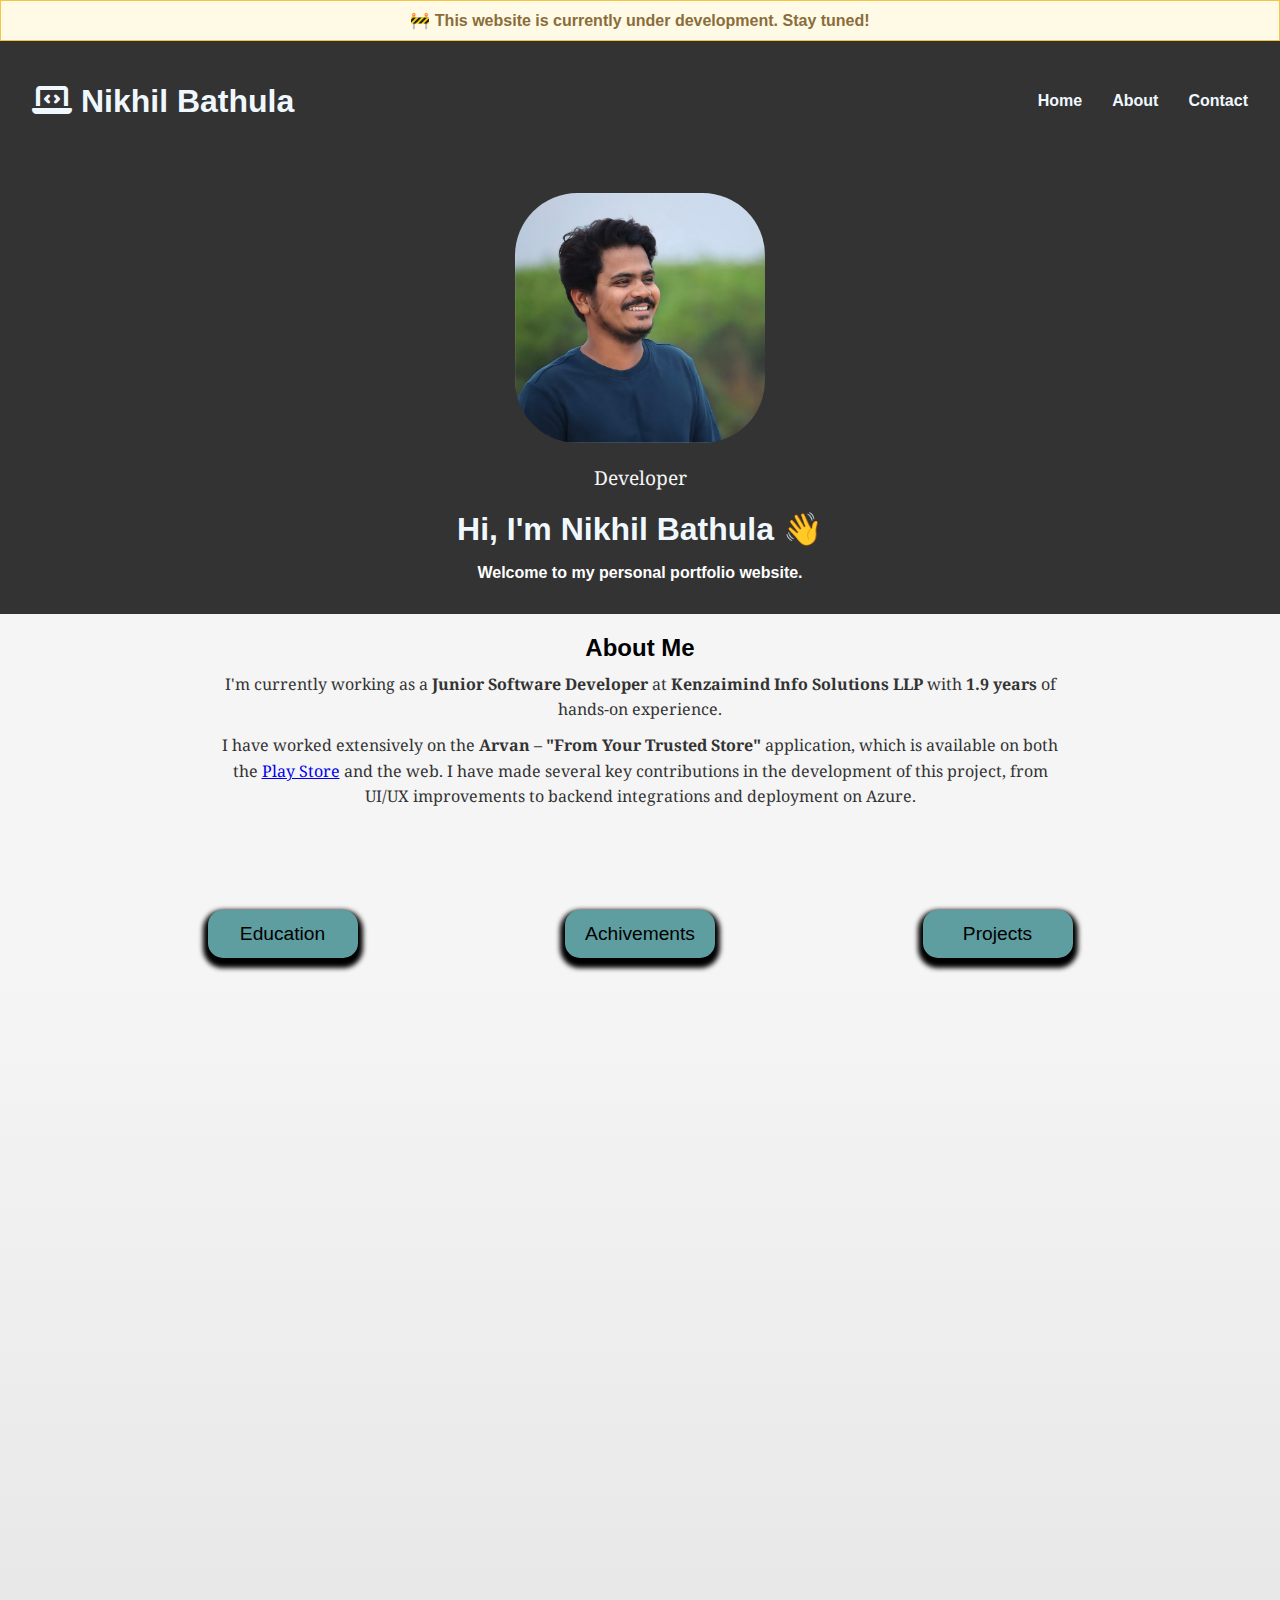
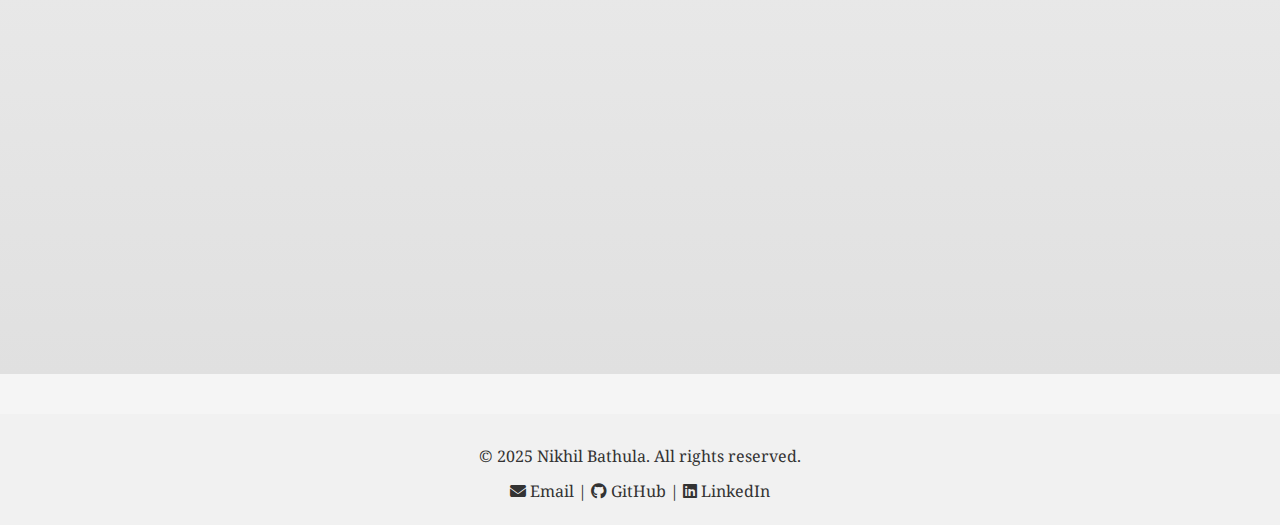
<file: index.html>
<!DOCTYPE html>
<html>
<head>
  <title>Nikhil Bathula | Portfolio</title>
  <link rel="stylesheet" href="./stylesheets/style.css">
  <link rel="stylesheet" href="https://cdnjs.cloudflare.com/ajax/libs/font-awesome/6.7.2/css/all.min.css" integrity="sha512-Evv84Mr4kqVGRNSgIGL/F/aIDqQb7xQ2vcrdIwxfjThSH8CSR7PBEakCr51Ck+w+/U6swU2Im1vVX0SVk9ABhg==" crossorigin="anonymous" referrerpolicy="no-referrer" />
</head>
<body>
<div style="background-color: #fffae6; color: #8a6d3b; padding: 10px; text-align: center; font-weight: bold; border: 1px solid #f5c542;">
  🚧 This website is currently under development. Stay tuned!
</div>

  <header>
    <div id="name">
      <h1><i class="fa-solid fa-laptop-code"></i>&nbsp;Nikhil Bathula </h1>
    </div>

    <nav>
      <a href="index.html">Home</a>
      <a href="./htmlFiles/about.html">About</a>
      <a href="./htmlFiles/contact.html">Contact</a>
    </nav>
  </header>

  <!-- This is the navigation collapse look-alike bar -->
<div class="nav-collapse">
  <div class="nav-collapse-main-content">
    <div class="nav-collapse-image-container">
      <img src="./assets/images/Photo_main.jpg" alt="Profile" class="nav-collapse-image">
      <p class="image-caption">Developer</p>
    </div>
    <h1>Hi, I'm Nikhil Bathula 👋</h1>
    <h4>Welcome to my personal portfolio website.</h4>
  </div>
</div>

<section style="padding: 20px; max-width: 900px; margin: auto;">
  <h2> About Me</h2>
  <p>
    I'm currently working as a <strong>Junior Software Developer</strong> at <strong>Kenzaimind Info Solutions LLP</strong> with <strong>1.9 years</strong> of hands-on experience.
  </p>
  <p>
    I have worked extensively on the <strong>Arvan – "From Your Trusted Store"</strong> application, which is available on both the <a href="https://play.google.com" target="_blank">Play Store</a> and the web. I have made several key contributions in the development of this project, from UI/UX improvements to backend integrations and deployment on Azure.
  </p>
</section>

<div class="Main-elements">
  <a href="" class="Main-elements-content">Education</a>
  <a href="" class="Main-elements-content">Achivements</a>
  <a href="" class="Main-elements-content">Projects</a>
</div>


  

  <div style="height: 1000px; background: linear-gradient(#f5f5f5, #e0e0e0);"></div>

  <footer style="background-color: #f1f1f1; padding: 20px 0; text-align: center; font-size: 14px; color: #333; margin-top: 40px;">
  <p>&copy; 2025 Nikhil Bathula. All rights reserved.</p>
  <p>
    <a href="mailto:nikhilbathula10@gmail.com" style="text-decoration: none; color: #333;">
      <i class="fas fa-envelope"></i> Email
    </a> |
    <a href="https://github.com/bathulanikhil1" target="_blank" style="text-decoration: none; color: #333;">
      <i class="fab fa-github"></i> GitHub
    </a> |
    <a href="https://www.linkedin.com/in/nikhil-bathula1/" target="_blank" style="text-decoration: none; color: #333;">
      <i class="fab fa-linkedin"></i> LinkedIn
    </a>
  </p>
</footer>


</body>
</html>
</file>
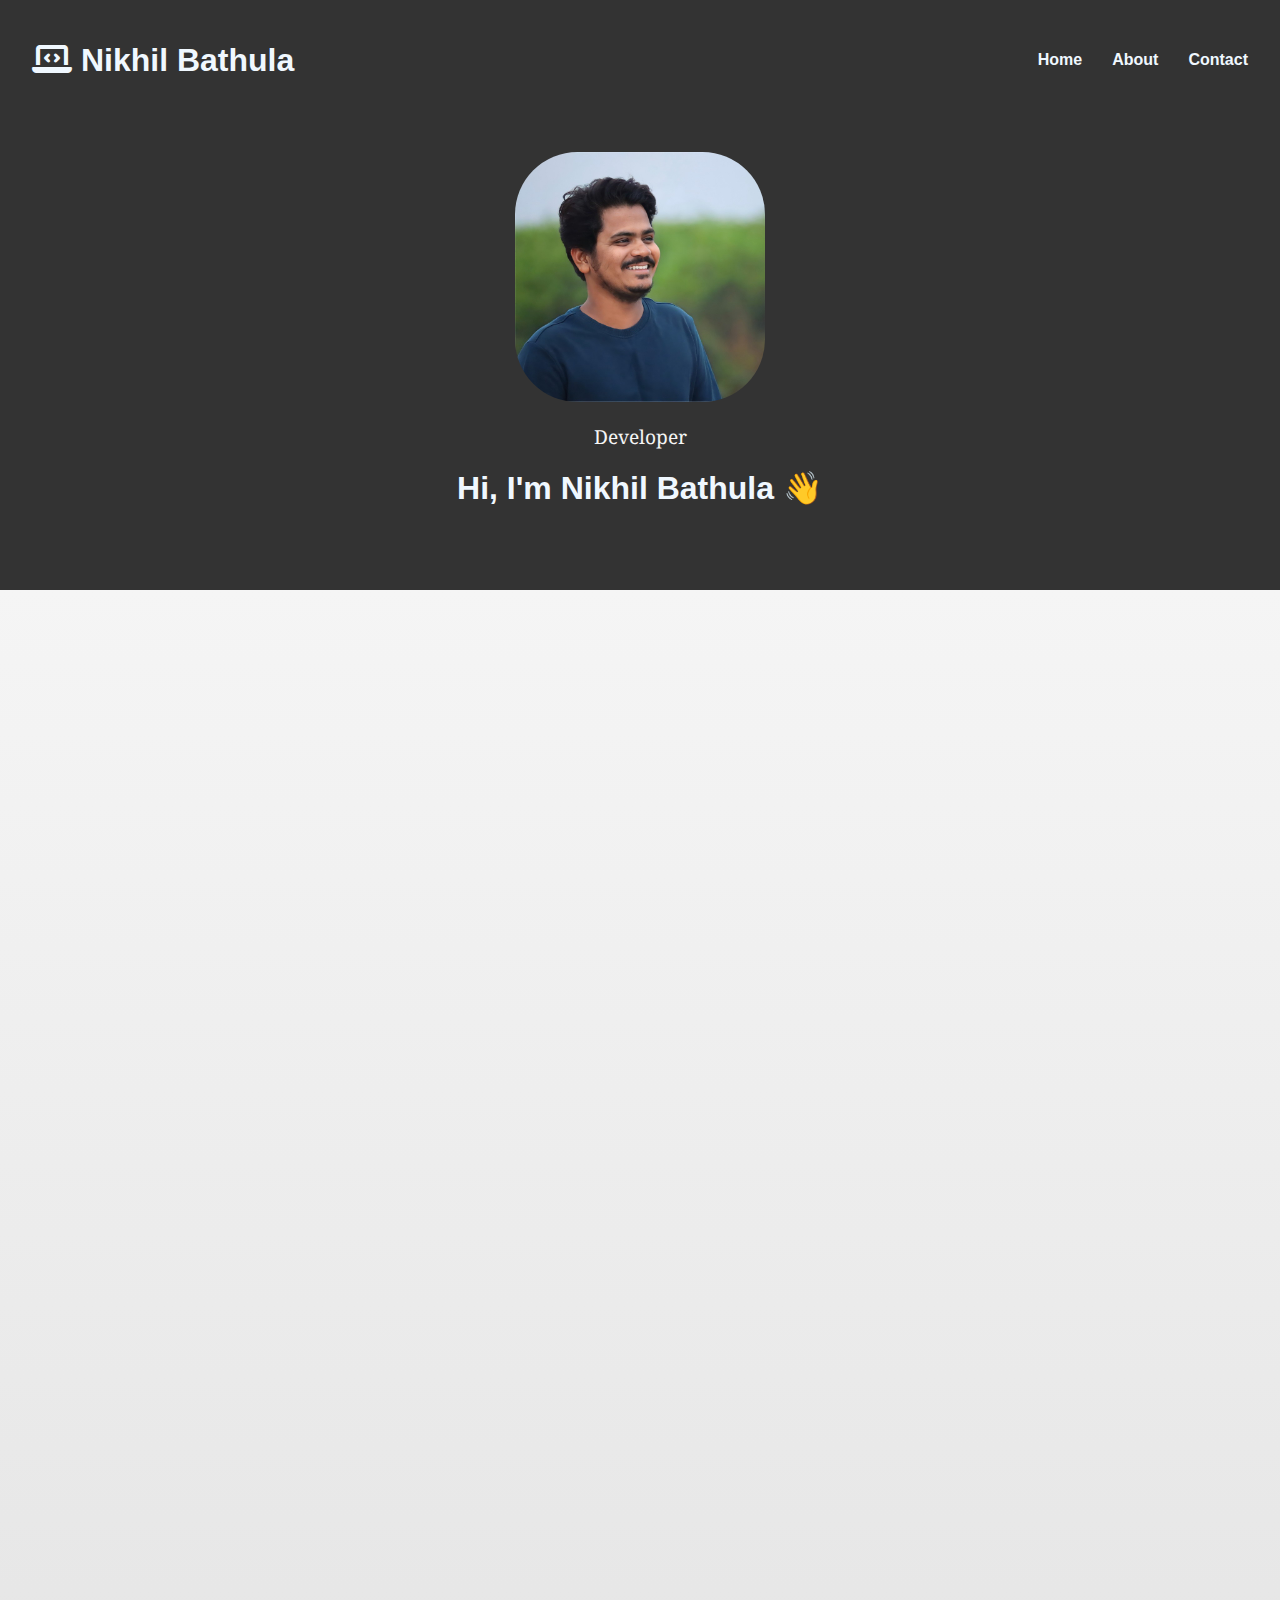
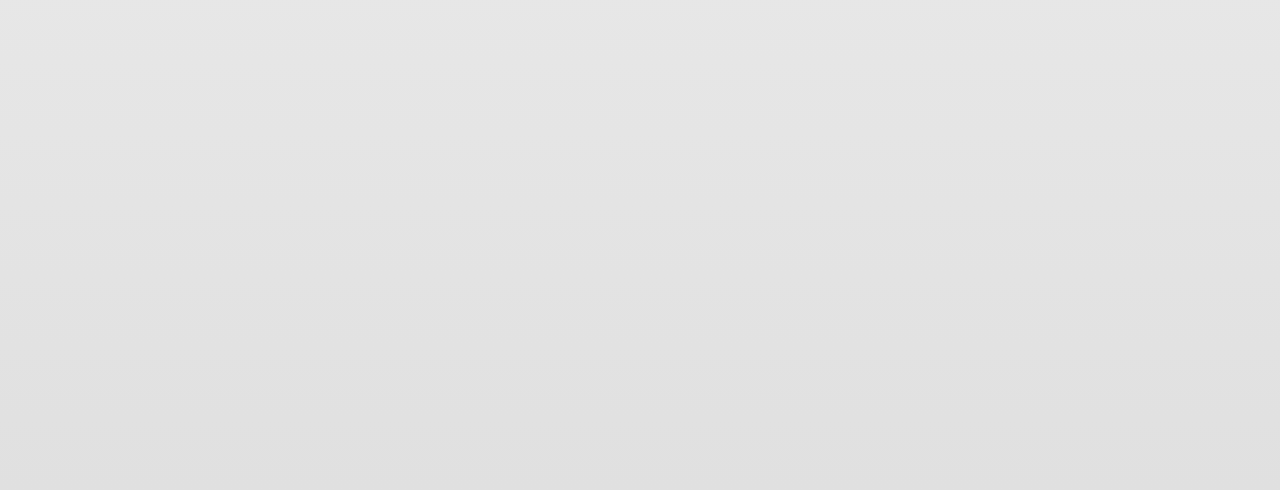
<file: htmlFiles/index.html>
<!DOCTYPE html>
<html>
<head>
  <title>Nikhil Bathula | Portfolio</title>
  <link rel="stylesheet" href="../stylesheets/style.css">
  <link rel="stylesheet" href="https://cdnjs.cloudflare.com/ajax/libs/font-awesome/6.7.2/css/all.min.css" integrity="sha512-Evv84Mr4kqVGRNSgIGL/F/aIDqQb7xQ2vcrdIwxfjThSH8CSR7PBEakCr51Ck+w+/U6swU2Im1vVX0SVk9ABhg==" crossorigin="anonymous" referrerpolicy="no-referrer" />
</head>
<body>

  <header>
    <div id="name">
      <h1><i class="fa-solid fa-laptop-code"></i>&nbsp;Nikhil Bathula </h1>
    </div>

    <nav>
      <a href="index.html">Home</a>
      <a href="about.html">About</a>
      <a href="contact.html">Contact</a>
    </nav>
  </header>

  <!-- This is the navigation collapse look-alike bar -->
<div class="nav-collapse">
  <div class="nav-collapse-main-content">
    <div class="nav-collapse-image-container">
      <img src="../assets/images/Photo_main.jpg" alt="Profile" class="nav-collapse-image">
      <p class="image-caption">Developer</p>
    </div>
    <h1>Hi, I'm Nikhil Bathula 👋</h1>
    <p>Welcome to my personal portfolio website.</p>
  </div>
</div>


  

  <div style="height: 1500px; background: linear-gradient(#f5f5f5, #e0e0e0);"></div>

</body>
</html>
</file>
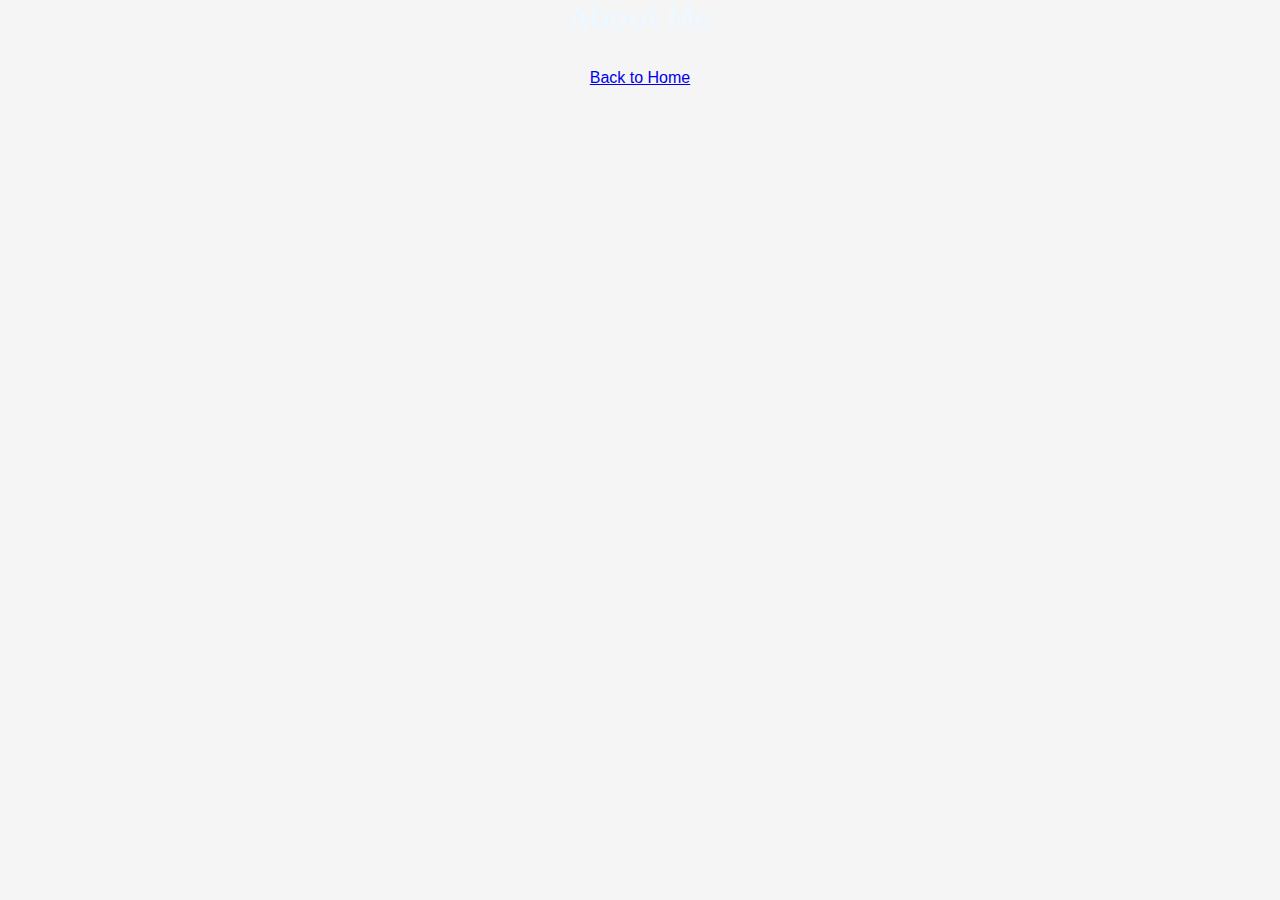
<file: about.html>
<!DOCTYPE html>
<html>
<head>
  <title>About Me</title>
  <link rel="stylesheet" href="style.css">
</head>
<body>
  <h1>About Me</h1>
  <p>I am a passionate developer learning web development.</p>
  <a href="index.html">Back to Home</a>
</body>
</html>
</file>
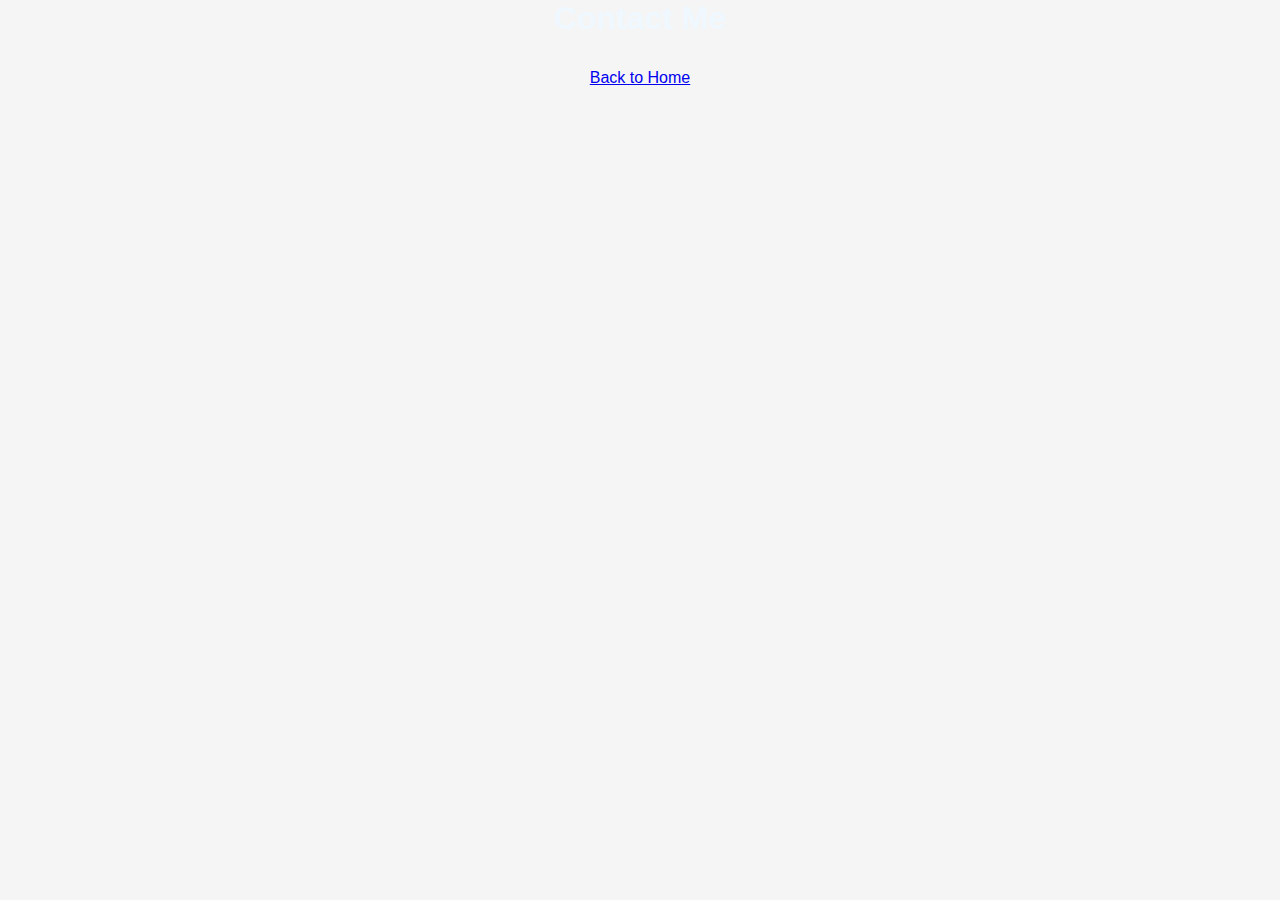
<file: contact.html>
<!DOCTYPE html>
<html>
<head>
  <title>Contact</title>
  <link rel="stylesheet" href="style.css">
</head>
<body>
  <h1>Contact Me</h1>
  <p>Email: nikhilbathula10@gmail.com</p>
  <a href="index.html">Back to Home</a>
</body>
</html>
</file>
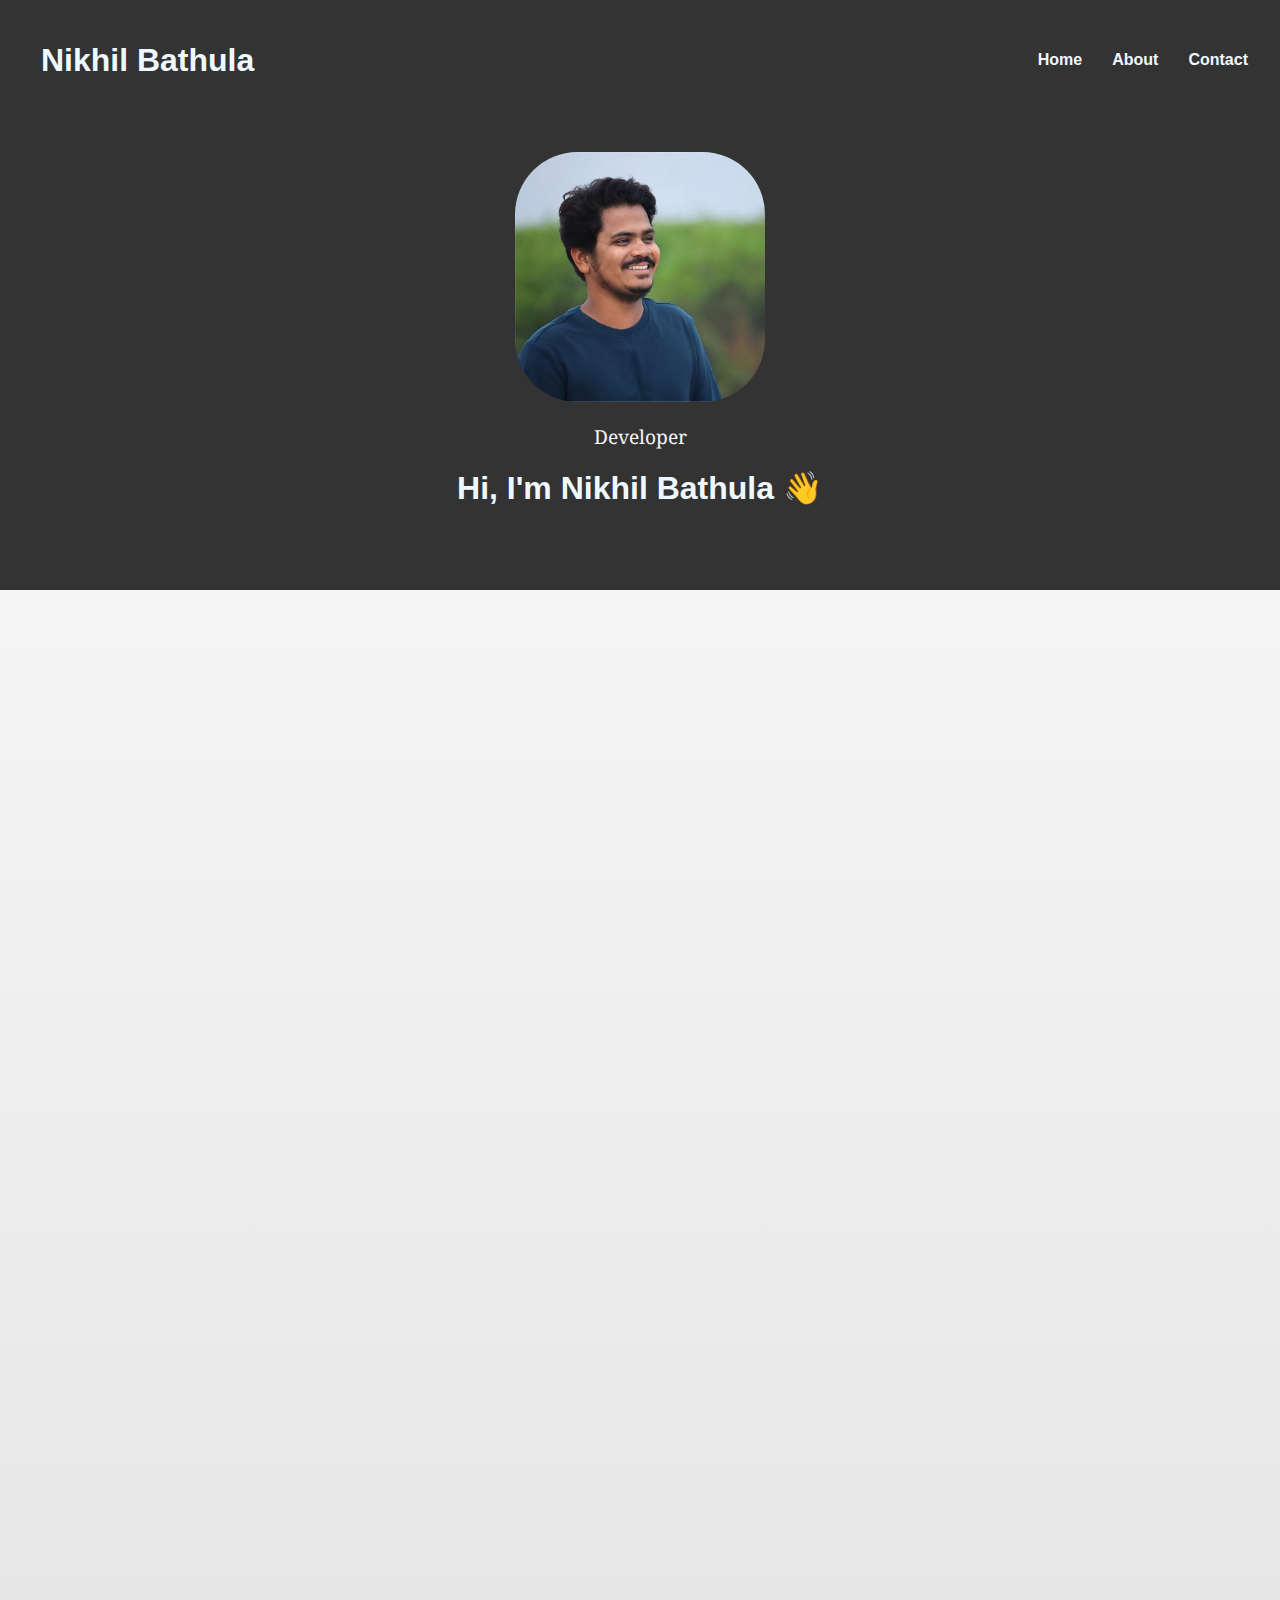
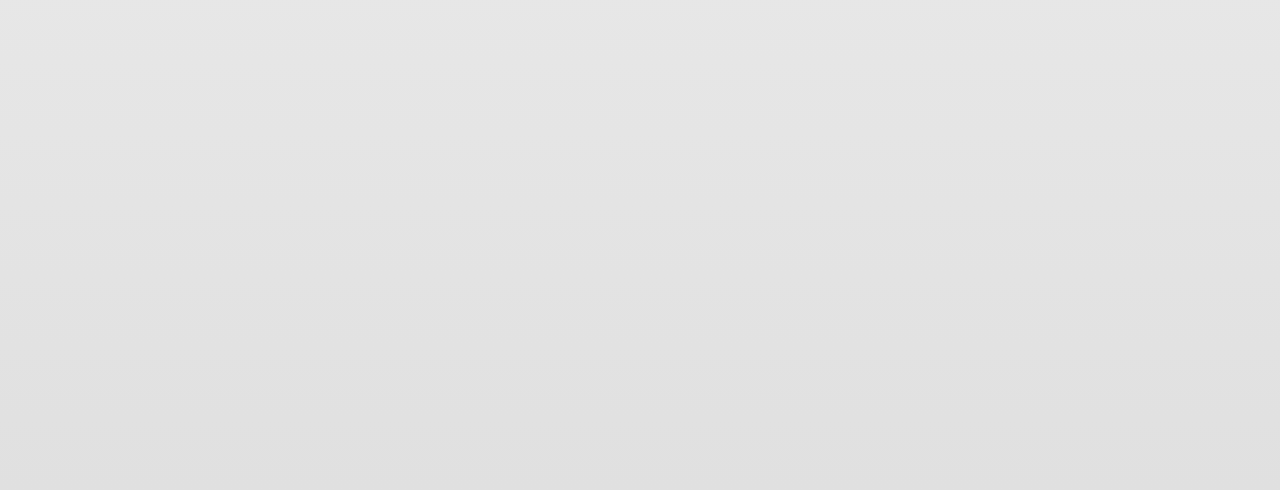
<file: htmlFiles/about.html>
<!DOCTYPE html>
<html>
<head>
  <title>About Me</title>
  <link rel="stylesheet" href="../stylesheets/style.css">
</head>
<body>

  <header>
    <div id="name">
      <h1><i class="fa-solid fa-laptop-code"></i>&nbsp;Nikhil Bathula </h1>
    </div>

    <nav>
      <a href="../index.html">Home</a>
      <a href="./about.html">About</a>
      <a href="./contact.html">Contact</a>
    </nav>
  </header>

  <!-- This is the navigation collapse look-alike bar -->
<div class="nav-collapse">
  <div class="nav-collapse-main-content">
    <div class="nav-collapse-image-container">
      <img src="../assets/images/Photo_main.jpg" alt="Profile" class="nav-collapse-image">
      <p class="image-caption">Developer</p>
    </div>
    <h1>Hi, I'm Nikhil Bathula 👋</h1>
    <p>Welcome to my personal portfolio website.</p>
  </div>
</div>


  

  <div style="height: 1500px; background: linear-gradient(#f5f5f5, #e0e0e0);"></div>
</body>
</html>
</file>
<file: stylesheets/style.css>
@import url('https://fonts.googleapis.com/css2?family=Noto+Serif:ital,wght@0,100..900;1,100..900&display=swap');

* {
  margin: 0;
  padding: 0;
  box-sizing: border-box;
}

body {
  font-family: Arial, sans-serif;
  text-align: center;
  background-color: #f5f5f5;
}

header {
  height: 120px;
  display: flex;
  justify-content: space-between;
  align-items: center;
  padding: 1rem 2rem;
  background-color: #333;
  position: sticky;
  top: 0;
  z-index: 1000;
}

#name {
  display: flex;
  align-items: center;
  font-size: 1.5rem;
  font-weight: bold;
}

nav {
  display: flex;
  align-items: center;
  gap: 30px;
}

nav a {
  text-decoration: none;
  color: aliceblue;
  font-weight: bold;
  transition: color 0.3s;
}

nav a:hover {
  color: #005999;
}

.nav-collapse {
  display: flex;
  justify-content: center;
  align-items: center;
  background-color: #333;
  padding: 2rem;
  height: auto;
}

.nav-collapse-main-content {
  display: flex;
  flex-direction: column;
  align-items: center;
  gap: 1rem;
  color: white;
  text-align: center;
}

.nav-collapse-image-container {
  display: flex;
  flex-direction: column;
  align-items: center;
}

.nav-collapse-image {
  width: 250px;
  height: 250px;
  border-radius: 25%;
  object-fit: cover;
}

.image-caption {
  margin-top: 10px;
  font-size: 1.2rem;
  color: #f5f5f5;
}

h1,h3 {
  font-size: 2rem;
  color: aliceblue;
}

p {
  font-family: 'Noto Serif', serif;
  font-size: 16px;
  line-height: 1.6;
  color: #333;
  padding-top: 10px;
}

h3 {
  font-size: 1.5rem;
  color: aliceblue;
}
.Main-elements{
  width: auto;
  height: 80px;
  /* background-color; */
  display: flex;
  justify-content: center;
  align-items: center;
  justify-content: space-evenly;
  margin-top: 5%;
}
.Main-elements-content{
  display: flex;
  justify-content: center;
  align-items: center;
  background-color:cadetblue;
  width: 150px;
  height: 60%;
  border-radius: 15px;
  box-shadow: 0px 5px 5px 5px;
  cursor: pointer;
  color: inherit;
  text-decoration: none;
  font-size: 1.2rem;
}
</file>
<file: style.css>
* {
  margin: 0;
  padding: 0;
  box-sizing: border-box;
}

body {
  font-family: Arial, sans-serif;
  text-align: center;
  background-color: #f5f5f5;
}

header {
  height: 120px;
  display: flex;
  justify-content: space-between;
  align-items: center;
  padding: 1rem 2rem;
  background-color: #333;
  position: sticky;
  top: 0;
  z-index: 1000;
}

#name {
  display: flex;
  align-items: center;
  font-size: 1.5rem;
  font-weight: bold;
}

nav {
  display: flex;
  align-items: center;
  gap: 30px;
}

nav a {
  text-decoration: none;
  color: aliceblue;
  font-weight: bold;
  transition: color 0.3s;
}

nav a:hover {
  color: #005999;
}

.nav-collapse {
  display: flex;
  justify-content: center;
  align-items: center;
  background-color: #333;
  padding: 2rem;
  height: auto;
}

.nav-collapse-main-content {
  display: flex;
  flex-direction: column;
  align-items: center;
  gap: 1rem;
  color: white;
  text-align: center;
}

.nav-collapse-image-container {
  display: flex;
  flex-direction: column;
  align-items: center;
}

.nav-collapse-image {
  width: 250px;
  height: 250px;
  border-radius: 25%;
  object-fit: cover;
}

.image-caption {
  margin-top: 10px;
  font-size: 1.2rem;
  color: #f5f5f5;
}

h1 {
  font-size: 2rem;
  color: aliceblue;
}

p {
  padding-top: 10px;
  font-size: 1.2rem;
  color: #f5f5f5;
}
</file>
